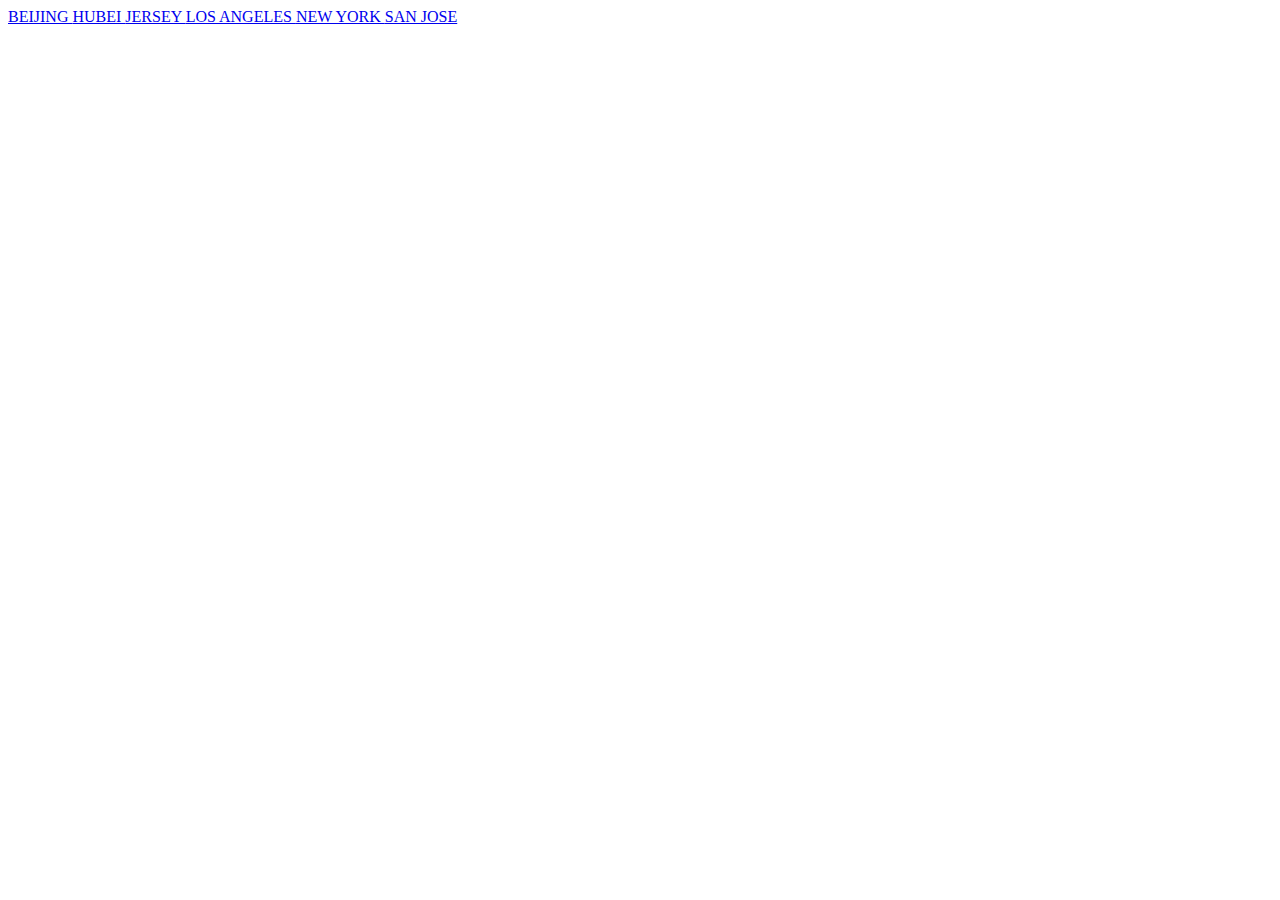
<file: index.html>
<!DOCTYPE html>
<html>

<head>
    <meta charset="utf-8">
    <meta name="viewport" content="width=device-width, initial-scale=1">

    <link rel="preconnect" href="https://fonts.gstatic.com">
    <link href="https://fonts.googleapis.com/css2?family=Bangers&family=Open+Sans:wght@300;400;600&display=swap" rel="stylesheet">

    <title> IS YOUR SKY BLUE? </title>
</head>

<body>

    <a href='beijing.html'> BEIJING </a>
    <a href='hubei.html'> HUBEI </a>
    <a href='jersey.html'> JERSEY </a>
    <a href='los_angeles.html'> LOS ANGELES </a>
    <a href='new_york.html'> NEW YORK </a>
    <a href='san_jose.html'> SAN JOSE </a>

</body>

</html>
</file>
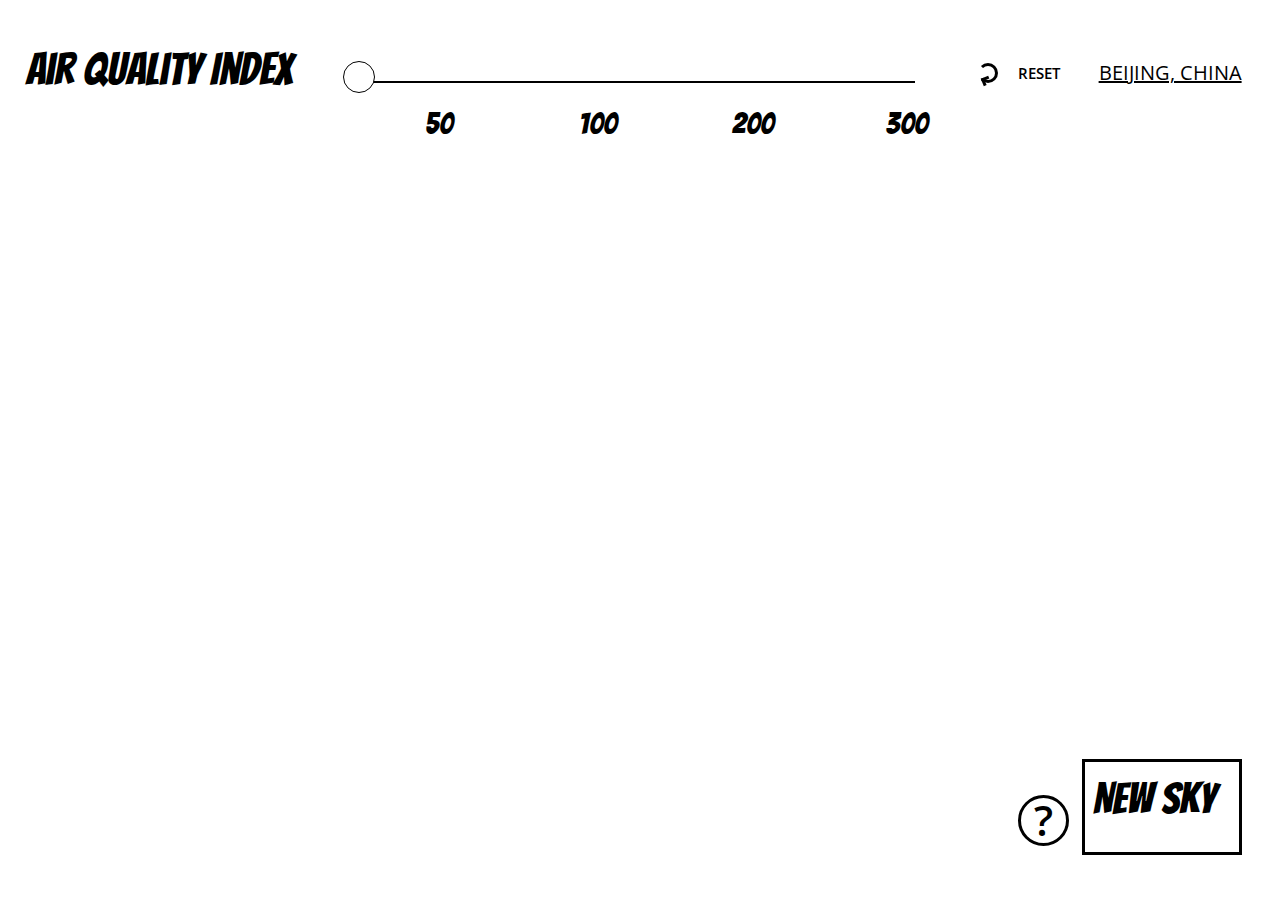
<file: beijing.html>
<!DOCTYPE html>
<html>

<head>
    <meta charset="utf-8">
    <meta name="viewport" content="width=device-width, initial-scale=1">

    <link rel="stylesheet" type="text/css" href="style.css">

    <script type="text/javascript" src="airtable.browser.js" defer></script>
    <script type="text/javascript" src="beijing.js" defer></script>

    <link rel="preconnect" href="https://fonts.gstatic.com">
    <link href="https://fonts.googleapis.com/css2?family=Bangers&family=Open+Sans:wght@300;400;600&display=swap" rel="stylesheet">

    <title> IS YOUR SKY BLUE? </title>
</head>

<body onload="setNewSky()">

  <div class="container">
    </div>

  <div class="container2">
      </div>

  <div class="aqi_container">
    <div class="aqi"> Air Quality Index </div>
    <div class="aqi2"> AQI </div>
    <a class="world" href='world.html'> World </a>
    <div class="hl"> </div>
    <div class="circle"> </div>
    <div class="aqi_50"> 50 </div>
    <div class="aqi_100"> 100 </div>
    <div class="aqi_200"> 200 </div>
    <div class="aqi_300"> 300 </div>
    <div class="reset"></div>
    <div class="reset_text"> RESET </div>
  </div>

  <div class="newsky_container">
    <p><a id="randLink" href="https://selinalz.github.io/project3/hubei.html" class="newsky"> New Sky </a></p>
  </div>

  <div class="question_container">
    <a class="question" href='question.html'> ? </a>
  </div>

  <div class="location"> BEIJING, CHINA </div>

</body>

</html>
</file>
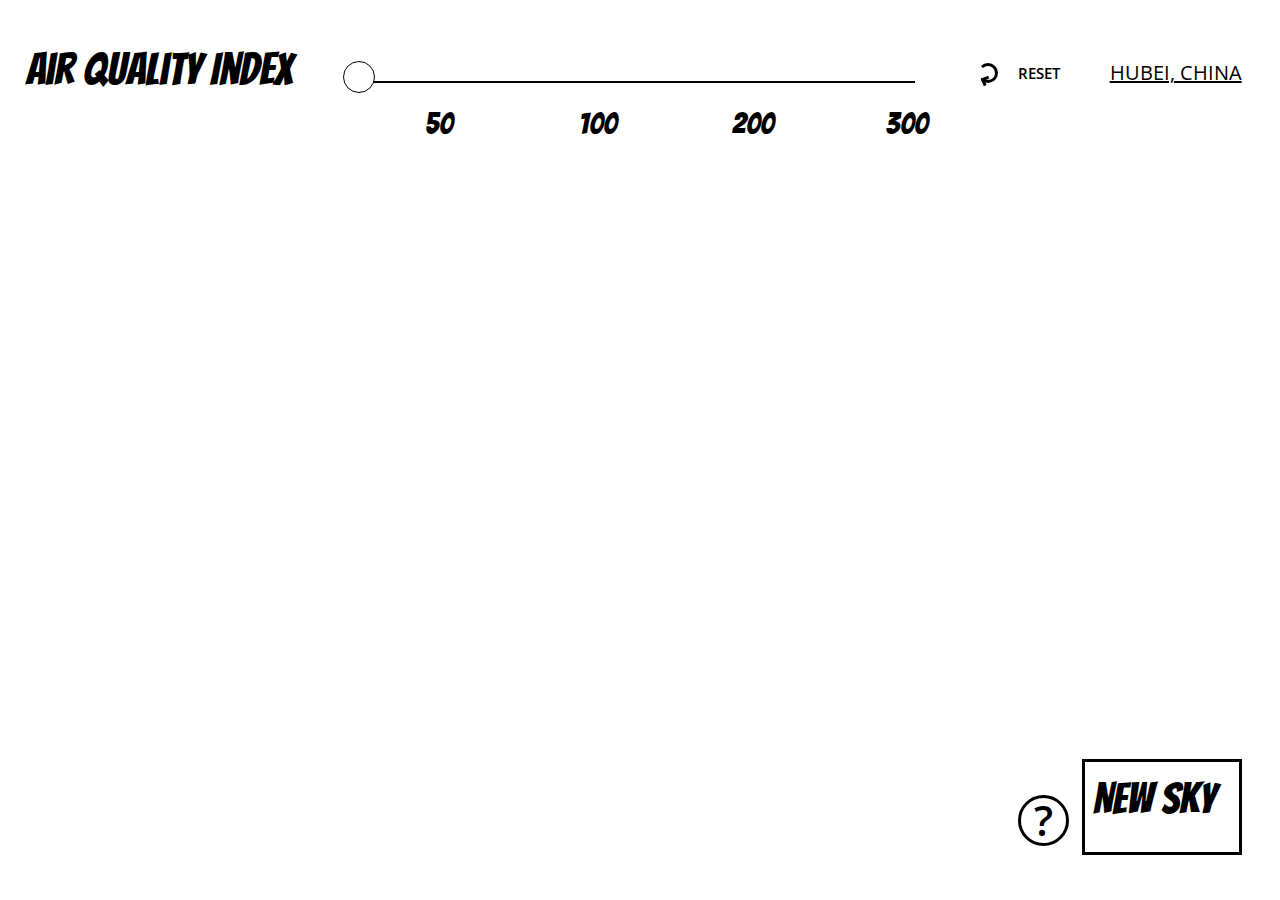
<file: hubei.html>
<!DOCTYPE html>
<html>

<head>
    <meta charset="utf-8">
    <meta name="viewport" content="width=device-width, initial-scale=1">

    <link rel="stylesheet" type="text/css" href="style.css">

    <script type="text/javascript" src="airtable.browser.js" defer></script>
    <script type="text/javascript" src="hubei.js" defer></script>

    <link rel="preconnect" href="https://fonts.gstatic.com">
    <link href="https://fonts.googleapis.com/css2?family=Bangers&family=Open+Sans:wght@300;400;600&display=swap" rel="stylesheet">

    <title> IS YOUR SKY BLUE? </title>
</head>

<body onload="setNewSky()">

  <div class="container">
    </div>

  <div class="container2">
      </div>

  <div class="aqi_container">
    <div class="aqi"> Air Quality Index </div>
    <div class="aqi2"> AQI </div>
    <a class="world" href='world.html'> World </a>
    <div class="hl"> </div>
    <div class="circle"> </div>
    <div class="aqi_50"> 50 </div>
    <div class="aqi_100"> 100 </div>
    <div class="aqi_200"> 200 </div>
    <div class="aqi_300"> 300 </div>
    <div class="reset"></div>
    <div class="reset_text"> RESET </div>
  </div>

  <div class="newsky_container">
    <p><a id="randLink" href="https://selinalz.github.io/project3/jersey.html" class="newsky"> New Sky </a></p>
  </div>

  <div class="question_container">
    <a class="question" href='question.html'> ? </a>
  </div>

  <div class="location"> HUBEI, CHINA </div>

</body>

</html>
</file>
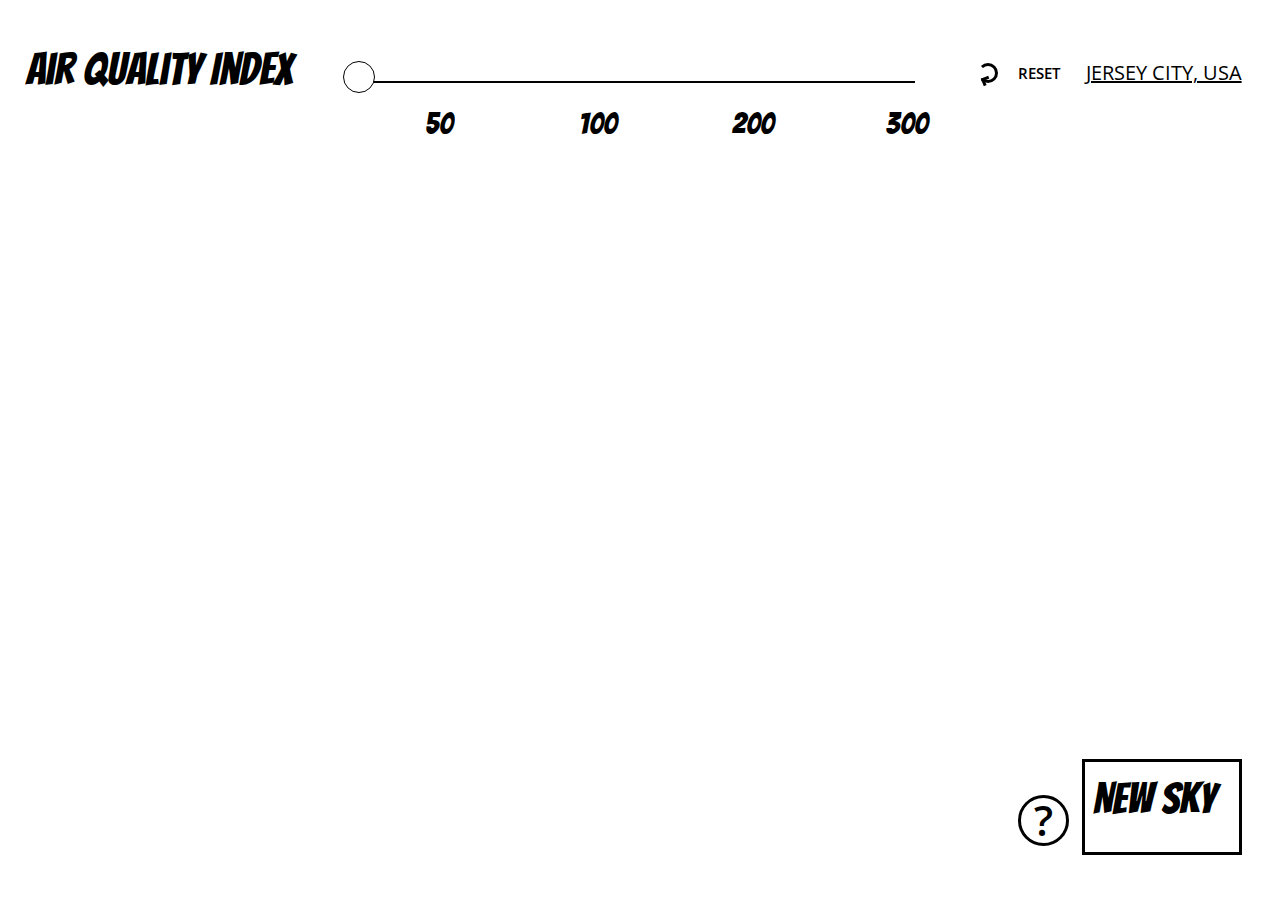
<file: jersey.html>
<!DOCTYPE html>
<html>

<head>
    <meta charset="utf-8">
    <meta name="viewport" content="width=device-width, initial-scale=1">

    <link rel="stylesheet" type="text/css" href="style.css">

    <script type="text/javascript" src="airtable.browser.js" defer></script>
    <script type="text/javascript" src="jersey.js" defer></script>

    <link rel="preconnect" href="https://fonts.gstatic.com">
    <link href="https://fonts.googleapis.com/css2?family=Bangers&family=Open+Sans:wght@300;400;600&display=swap" rel="stylesheet">

    <title> IS YOUR SKY BLUE? </title>
</head>

<body onload="setNewSky()">

  <div class="container">
    </div>

  <div class="container2">
      </div>

  <div class="aqi_container">
    <div class="aqi"> Air Quality Index </div>
    <div class="aqi2"> AQI </div>
    <a class="world" href='world.html'> World </a>
    <div class="hl"> </div>
    <div class="circle"> </div>
    <div class="aqi_50"> 50 </div>
    <div class="aqi_100"> 100 </div>
    <div class="aqi_200"> 200 </div>
    <div class="aqi_300"> 300 </div>
    <div class="reset"></div>
    <div class="reset_text"> RESET </div>
  </div>

  <div class="newsky_container">
    <p><a id="randLink" href="https://selinalz.github.io/project3/los_angeles.html" class="newsky"> New Sky </a></p>
  </div>

  <div class="question_container">
    <a class="question" href='question.html'> ? </a>
  </div>

  <div class="location"> JERSEY CITY, USA </div>

</body>

</html>
</file>
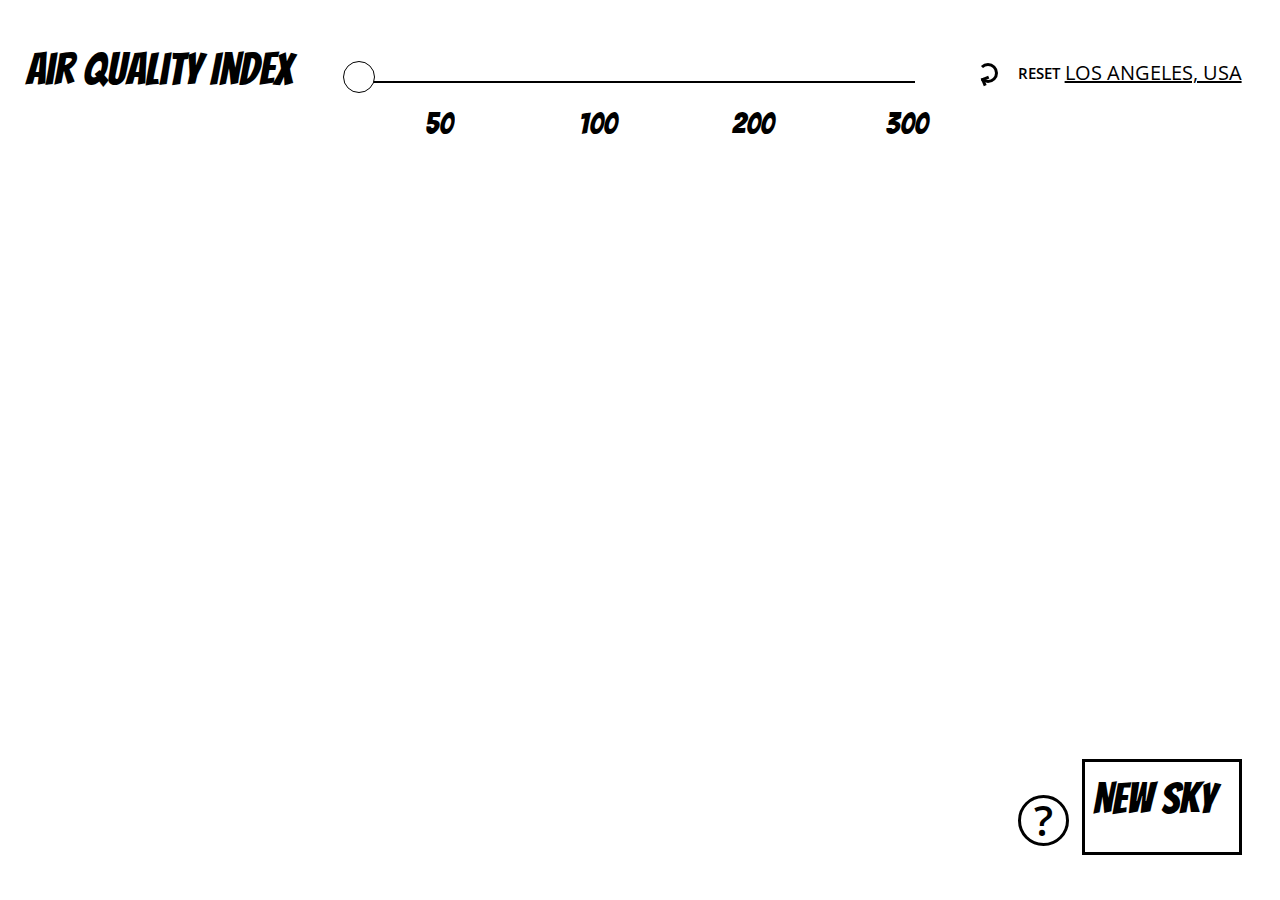
<file: los_angeles.html>
<!DOCTYPE html>
<html>

<head>
    <meta charset="utf-8">
    <meta name="viewport" content="width=device-width, initial-scale=1">

    <link rel="stylesheet" type="text/css" href="style.css">

    <script type="text/javascript" src="airtable.browser.js" defer></script>
    <script type="text/javascript" src="los_angeles.js" defer></script>

    <link rel="preconnect" href="https://fonts.gstatic.com">
    <link href="https://fonts.googleapis.com/css2?family=Bangers&family=Open+Sans:wght@300;400;600&display=swap" rel="stylesheet">

    <title> IS YOUR SKY BLUE? </title>
</head>

<body onload="setNewSky()">

  <div class="container">
    </div>

  <div class="container2">
      </div>

  <div class="aqi_container">
    <div class="aqi"> Air Quality Index </div>
    <div class="aqi2"> AQI </div>
    <a class="world" href='world.html'> World </a>
    <div class="hl"> </div>
    <div class="circle"> </div>
    <div class="aqi_50"> 50 </div>
    <div class="aqi_100"> 100 </div>
    <div class="aqi_200"> 200 </div>
    <div class="aqi_300"> 300 </div>
    <div class="reset"></div>
    <div class="reset_text"> RESET </div>
  </div>

  <div class="newsky_container">
    <p><a id="randLink" href="https://selinalz.github.io/project3/hubei.html" class="newsky"> New Sky </a></p>
  </div>

  <div class="question_container">
    <a class="question" href='question.html'> ? </a>
  </div>

  <div class="location"> LOS ANGELES, USA </div>

</body>

</html>
</file>
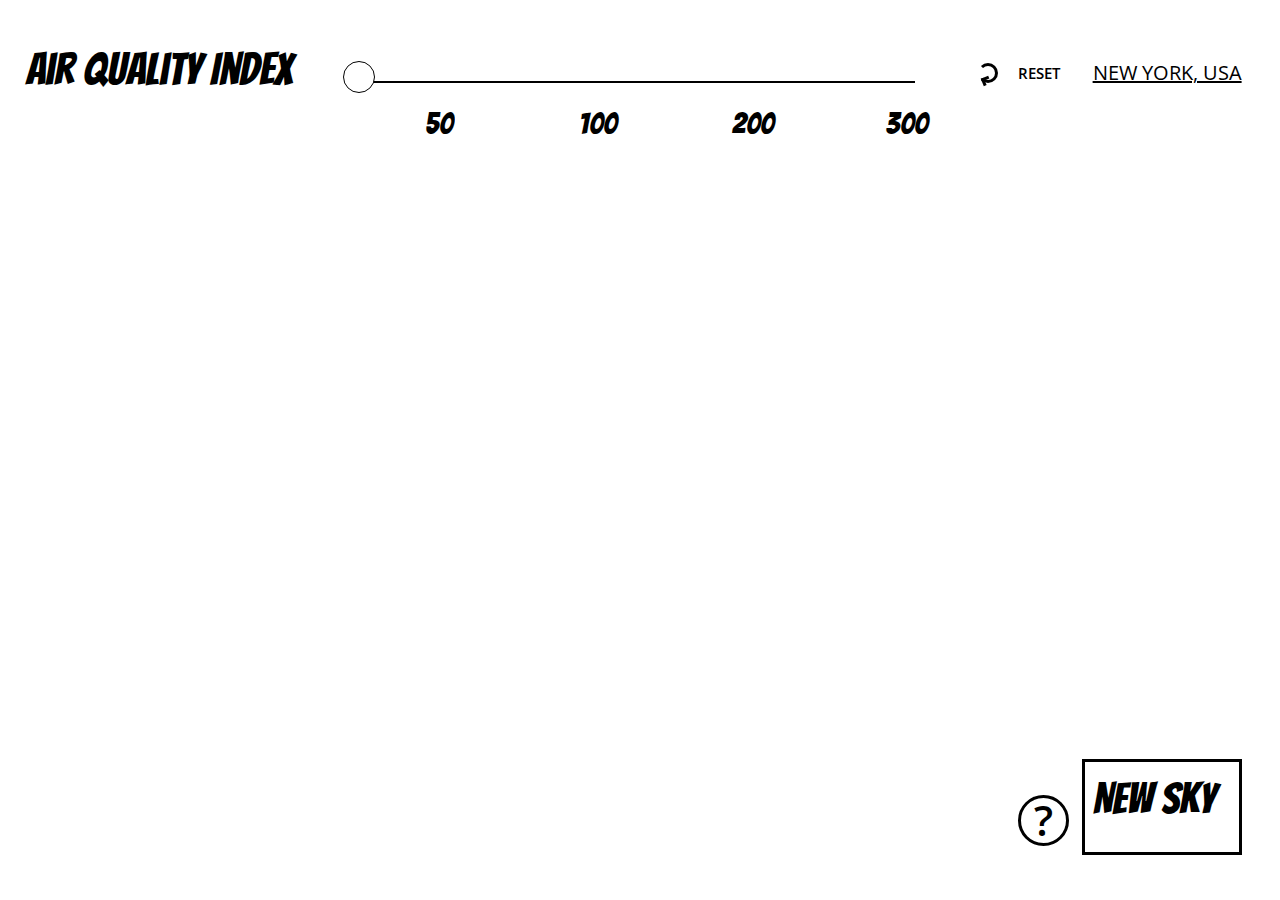
<file: new_york.html>
<!DOCTYPE html>
<html>

<head>
    <meta charset="utf-8">
    <meta name="viewport" content="width=device-width, initial-scale=1">

    <link rel="stylesheet" type="text/css" href="style.css">

    <script type="text/javascript" src="airtable.browser.js" defer></script>
    <script type="text/javascript" src="new_york.js" defer></script>

    <link rel="preconnect" href="https://fonts.gstatic.com">
    <link href="https://fonts.googleapis.com/css2?family=Bangers&family=Open+Sans:wght@300;400;600&display=swap" rel="stylesheet">

    <title> IS YOUR SKY BLUE? </title>
</head>

<body onload="setNewSky()">

  <div class="container">
    </div>

  <div class="container2">
      </div>

  <div class="aqi_container">
    <div class="aqi"> Air Quality Index </div>
    <div class="aqi2"> AQI </div>
    <a class="world" href='world.html'> World </a>
    <div class="hl"> </div>
    <div class="circle"> </div>
    <div class="aqi_50"> 50 </div>
    <div class="aqi_100"> 100 </div>
    <div class="aqi_200"> 200 </div>
    <div class="aqi_300"> 300 </div>
    <div class="reset"></div>
    <div class="reset_text"> RESET </div>
  </div>

  <div class="newsky_container">
    <p><a id="randLink" href="https://selinalz.github.io/project3/hubei.html" class="newsky"> New Sky </a></p>
  </div>

  <div class="question_container">
    <a class="question" href='question.html'> ? </a>
  </div>

  <div class="location"> NEW YORK, USA </div>

</body>

</html>
</file>
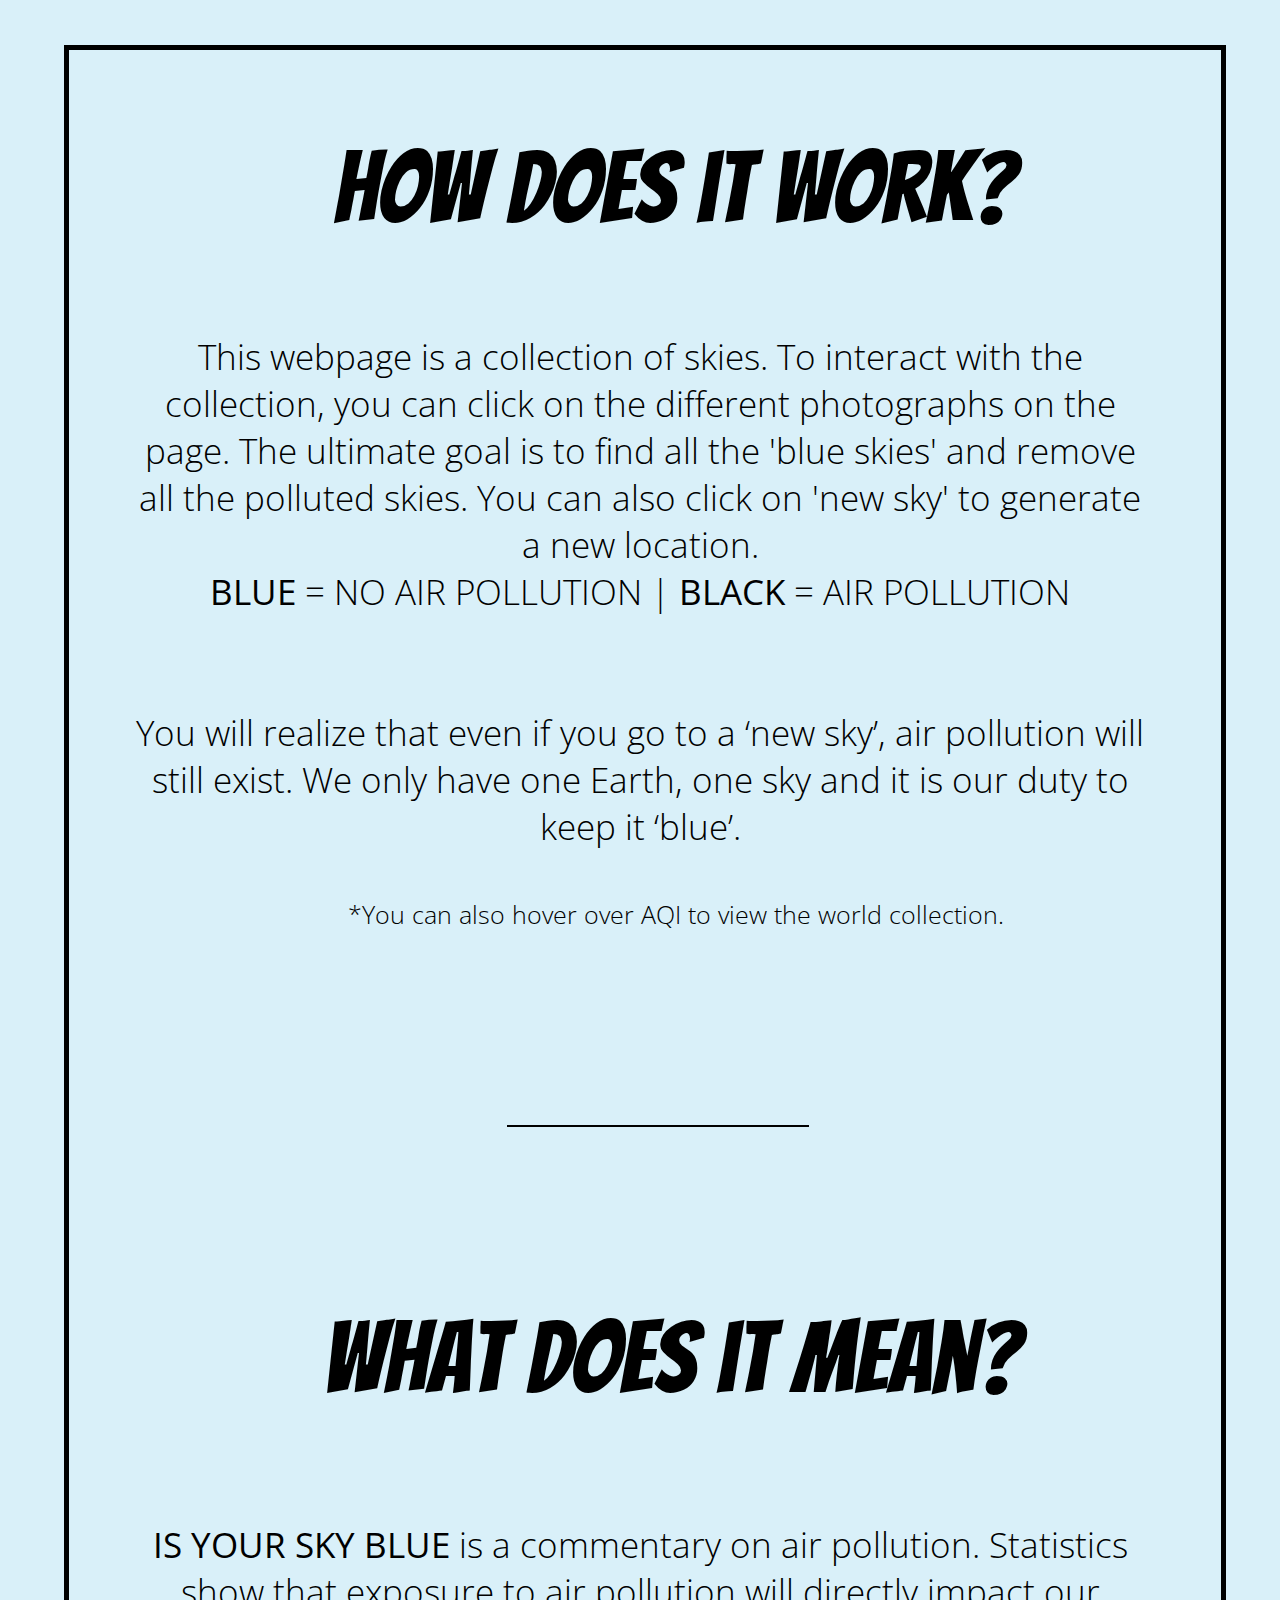
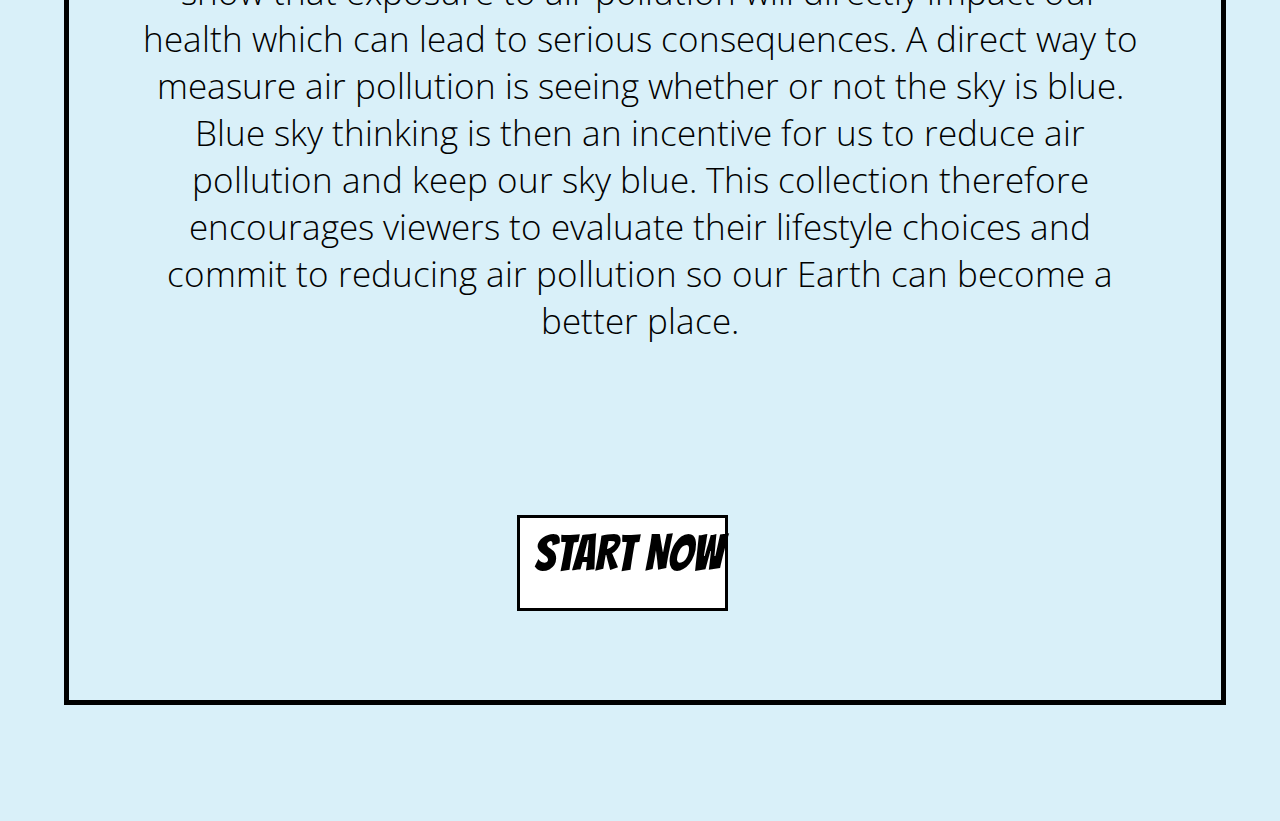
<file: question.html>
<!DOCTYPE html>
<html>

<head>
    <meta charset="utf-8">
    <meta name="viewport" content="width=device-width, initial-scale=1">

    <link rel="stylesheet" type="text/css" href="question.css">

    <link rel="preconnect" href="https://fonts.gstatic.com">
    <link href="https://fonts.googleapis.com/css2?family=Bangers&family=Open+Sans:wght@300;600&display=swap" rel="stylesheet">

    <title> IS YOUR SKY BLUE? </title>
</head>

<body>

  <div class="border"> </div>

  <div class="container">

    <div class="title"> How does it work? </div>
    <div class="text">
      This webpage is a collection of skies. To interact with the collection, you can click on the different photographs on the page. The ultimate goal is to find all the 'blue skies' and remove all the polluted skies. You can also click on 'new sky' to generate a new location. <br> <span class="sub"> <strong> BLUE </strong> = NO AIR POLLUTION | <strong> BLACK </strong> = AIR POLLUTION </span>
      <br> <br> <br> <span class="sub2"> You will realize that even if you go to a ‘new sky’, air pollution will still exist. We only have one Earth, one sky and it is our duty to keep it ‘blue’. </span>
    <br> <br> <span class="text-sub"> *You can also hover over AQI to view the world collection. </span>
    </div>

    <div class="hl"> </div>

    <div class="title2"> What does it mean? </div>
    <div class="text2"> <strong> IS YOUR SKY BLUE </strong> is a commentary on air pollution. Statistics show that exposure to air pollution will directly impact our health which can lead to serious consequences. A direct way to measure air pollution is seeing whether or not the sky is blue. Blue sky thinking is then an incentive for us to reduce air pollution and keep our sky blue. This collection therefore encourages viewers to evaluate their lifestyle choices and commit to reducing air pollution so our Earth can become a better place.
    </div>

    <div class="start">
      <a class="start_text" href='beijing.html'> START NOW </a>
    </div>

    <div class="blue"> </div>

</div>

</body>

</html>
</file>
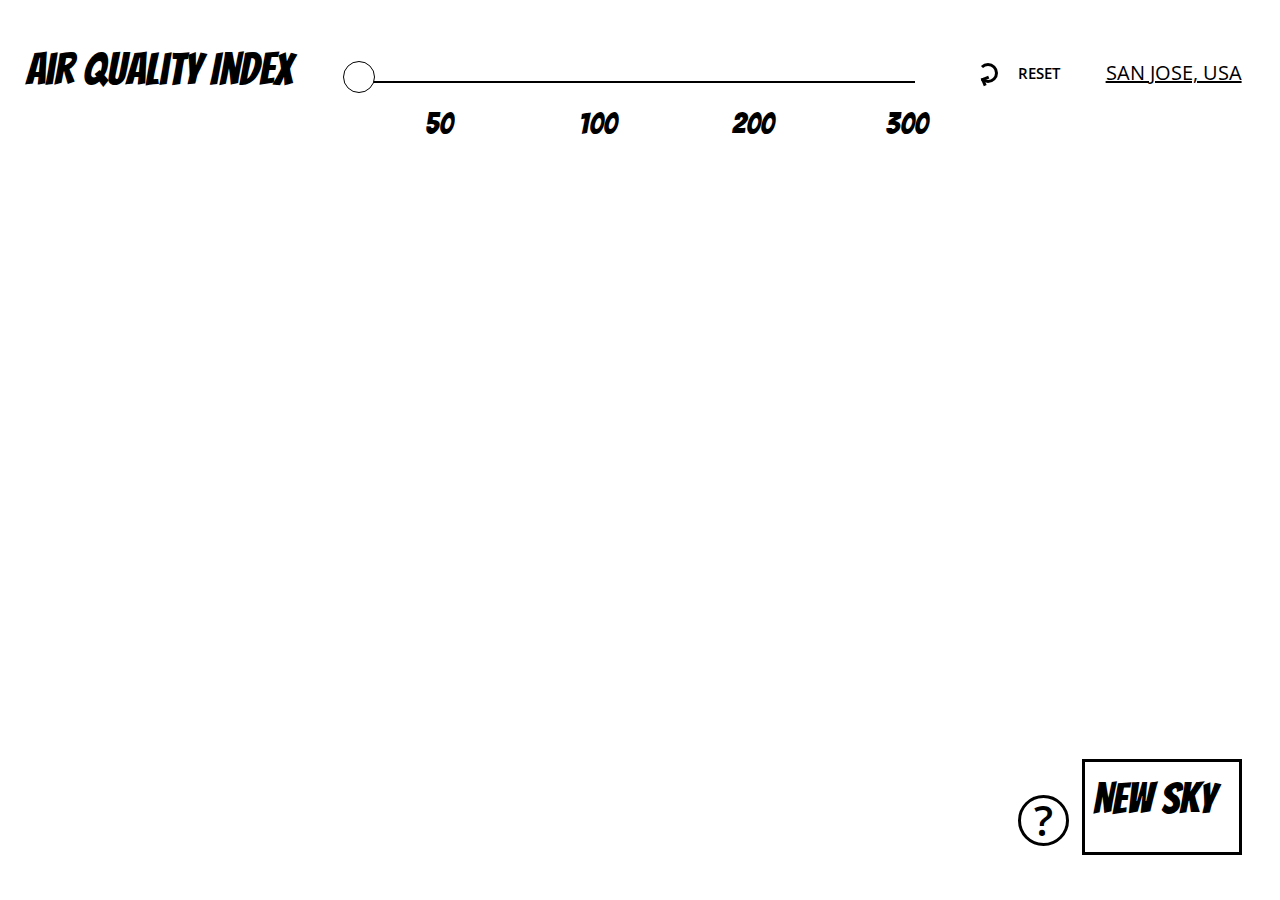
<file: san_jose.html>
<!DOCTYPE html>
<html>

<head>
    <meta charset="utf-8">
    <meta name="viewport" content="width=device-width, initial-scale=1">

    <link rel="stylesheet" type="text/css" href="style.css">

    <script type="text/javascript" src="airtable.browser.js" defer></script>
    <script type="text/javascript" src="san_jose.js" defer></script>

    <link rel="preconnect" href="https://fonts.gstatic.com">
    <link href="https://fonts.googleapis.com/css2?family=Bangers&family=Open+Sans:wght@300;400;600&display=swap" rel="stylesheet">

    <title> IS YOUR SKY BLUE? </title>
</head>

<body onload="setNewSky()">

  <div class="container">
    </div>

  <div class="container2">
      </div>

  <div class="aqi_container">
    <div class="aqi"> Air Quality Index </div>
    <div class="aqi2"> AQI </div>
    <a class="world" href='world.html'> World </a>
    <div class="hl"> </div>
    <div class="circle"> </div>
    <div class="aqi_50"> 50 </div>
    <div class="aqi_100"> 100 </div>
    <div class="aqi_200"> 200 </div>
    <div class="aqi_300"> 300 </div>
    <div class="reset"></div>
    <div class="reset_text"> RESET </div>
  </div>

  <div class="newsky_container">
    <p><a id="randLink" href="https://selinalz.github.io/project3/hubei.html" class="newsky"> New Sky </a></p>
  </div>

  <div class="question_container">
    <a class="question" href='question.html'> ? </a>
  </div>

  <div class="location"> SAN JOSE, USA </div>

</body>

</html>
</file>
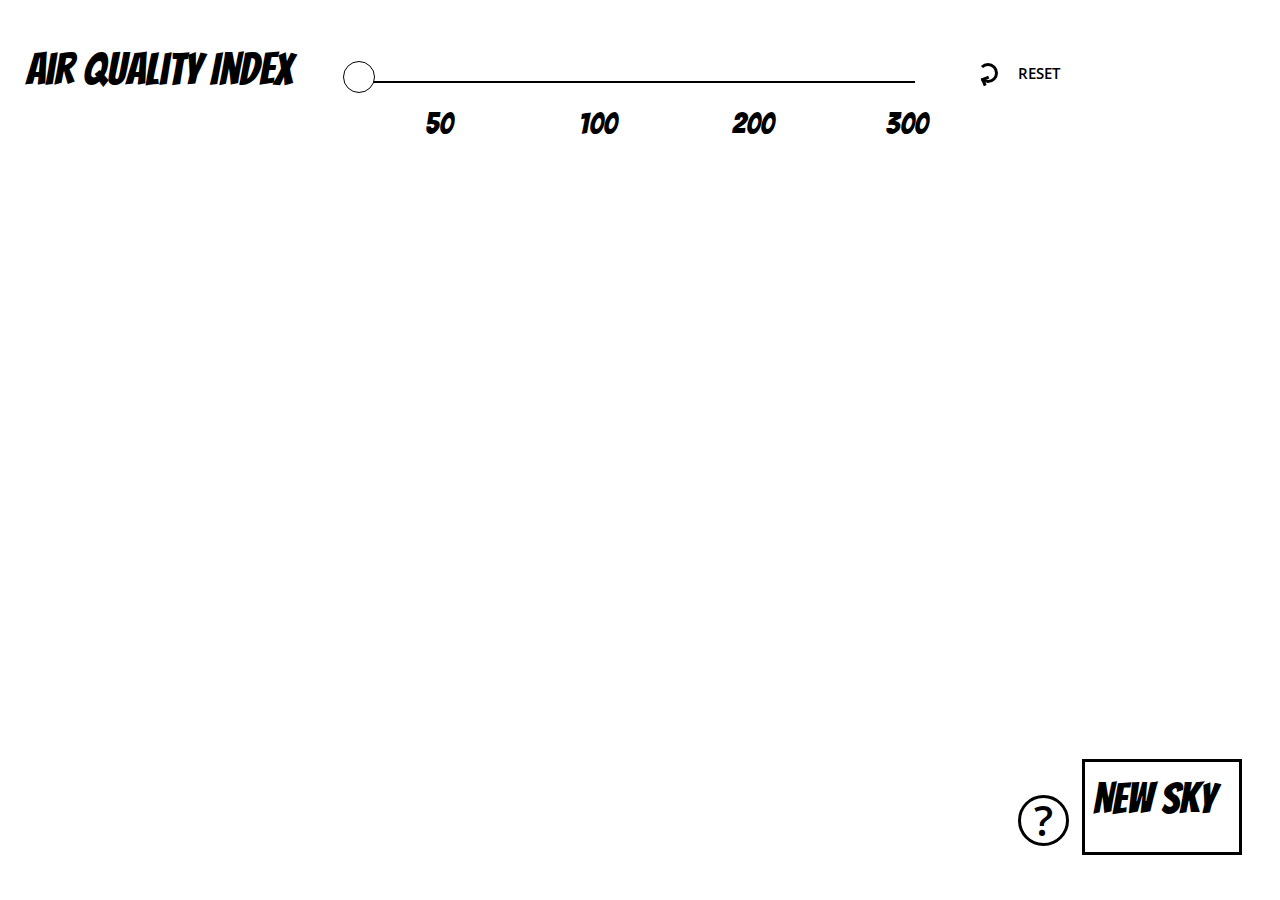
<file: world.html>
<!DOCTYPE html>
<html>

<head>
    <meta charset="utf-8">
    <meta name="viewport" content="width=device-width, initial-scale=1">

    <link rel="stylesheet" type="text/css" href="world.css">

    <script type="text/javascript" src="airtable.browser.js" defer></script>
    <script type="text/javascript" src="world.js" defer></script>

    <link rel="preconnect" href="https://fonts.gstatic.com">
    <link href="https://fonts.googleapis.com/css2?family=Bangers&family=Open+Sans:wght@300;400;600&display=swap" rel="stylesheet">

    <title> IS YOUR SKY BLUE? </title>
</head>

<body onload="setNewSky()">

  <div class="container">
    </div>

  <div class="container2">
      </div>

  <div class="aqi_container">
    <div class="aqi"> Air Quality Index </div>
    <div class="aqi2"> AQI </div>
    <a class="world" href='world.html'> World </a>
    <div class="hl"> </div>
    <div class="circle"> </div>
    <div class="aqi_50"> 50 </div>
    <div class="aqi_100"> 100 </div>
    <div class="aqi_200"> 200 </div>
    <div class="aqi_300"> 300 </div>
    <div class="reset"></div>
    <div class="reset_text"> RESET </div>
  </div>

  <div class="newsky_container">
    <p><a id="randLink" href="https://selinalz.github.io/project3/hubei.html" class="newsky"> New Sky </a></p>
  </div>

  <div class="question_container">
    <a class="question" href='question.html'> ? </a>
  </div>

  <div class="location"> </div>

</body>

</html>
</file>
<file: style.css>
.container{
  position: absolute;
  top: 20%;
  left: 0;
  width: 100%;
  height: 80%;
  overflow: hidden;
}

.container2{
  position: absolute;
  top: 0;
  left: 0;
  width: 100%;
  height: 100%;
  overflow: hidden;
  z-index: -2;
}

.sky-image{
  width: 350px;
  height: auto;
  filter: grayscale(100%) blur(5px);
  background-position: center center;
  background-repeat: no-repeat;
  overflow: hidden;
  display: block;
}

.sky-image:hover{
  filter: grayscale(100%) blur(0px);
}

.sky-container {
    position: absolute;
    width: 250px;
    height: 250px;
    overflow: hidden;
    border-radius: 50%;
}

.aqi_container{
  position: absolute;
  top: 5%;
  left: 2%;
  width: 80%;
  height:10%;
}

.aqi{
  position: absolute;
  left: 0;
  font-family: 'Bangers', cursive;
  font-size: 50px;
  display: block;
}

.aqi2{
  position: absolute;
  left: 0;
  font-family: 'Bangers', cursive;
  font-size: 50px;
  display: none;
}

.aqi:hover{
  transform: scale(1.05);
}

.world{
  position: absolute;
  top: 55%;
  left: 19%;
  font-family: 'Open Sans', cursive;
  font-weight: 300;
  font-size: 30px;
  display: none;
  text-decoration: none;
  color: black;
}

.hl{
  position: absolute;
  top: 40%;
  left: 30%;
  border: 1px solid black;
  width: 610px;
}

.circle{
  position: absolute;
  top: 18%;
  left: 28%;
  width: 30px;
  height: 30px;
  border-radius: 50%;
  background-color: white;
  border: 1px solid black;
}

.aqi_50{
  position: absolute;
  top: 70%;
  left: 32%;
  font-family: 'Bangers', cursive;
  font-size: 30px;
}

.aqi_50:hover{
  transform: scale(1.2);
}

.aqi_100{
  position: absolute;
  top: 70%;
  left: 47%;
  font-family: 'Bangers', cursive;
  font-size: 30px;
}

.aqi_100:hover{
  transform: scale(1.2);
}

.aqi_200{
  position: absolute;
  top: 70%;
  left: 62%;
  font-family: 'Bangers', cursive;
  font-size: 30px;
}

.aqi_200:hover{
  transform: scale(1.2);
}

.aqi_300{
  position: absolute;
  top: 70%;
  left: 77%;
  font-family: 'Bangers', cursive;
  font-size: 30px;
}

.aqi_300:hover{
  transform: scale(1.2);
}

.reset{
  color: black;
  position: absolute;
  top: 20%;
  right: 12%;
  width: 14px;
  height: 14px;
  border-radius: 50%;
  border-top: solid 3px currentColor;
  border-bottom: solid 3px currentColor;
  border-left: solid 3px transparent;
  border-right: solid 3px currentColor;
}

.reset:before{
  content: '';
  position: absolute;
  left: 1px;
  top: 11px;
  width: 5px;
  height: 5px;
  border-top: solid 3px currentColor;
  border-left: solid 3px currentColor;
  -webkit-transform: rotate(-22.5deg);
          transform: rotate(-22.5deg);
}

.reset_text{
  position: absolute;
  top: 20%;
  right: 7.5%;
  font-family: 'Open Sans', sans-serif;
  font-weight: 600;
  font-size: 15px;
  text-decoration: none;
  color: black;
}

.reset_text:hover{
  transform: scale(1.2);
}

.newsky_container{
  position: absolute;
  bottom: 5%;
  right: 3%;
  width: 12%;
  height: 10%;
  background-color: white;
  border: 3px solid black;
}

.newsky_container:hover{
  background-color: #D9F0F9;
}

.newsky{
  position: absolute;
  top: 12%;
  left: 7%;
  font-family: 'Bangers', cursive;
  font-size: 50px;
  text-decoration: none;
  color: black;
}

.sky-description{
  position: absolute;
  top: -8%;
  left: 0%;
  font-family: 'Bangers', cursive;
  font-size: 200px;
  line-height: 190px;
  text-align: center;
  display: none;
  z-index: -2;
}

.sky-date{
  position: absolute;
  top: 6.5%;
  right: 3%;
  font-family: 'Open Sans', sans-serif;
  font-weight: 300;
  font-size: 20px;
  display: none;
}

.question_container{
  position: absolute;
  bottom: 6%;
  right: 16.5%;
  width: 45px;
  height: 45px;
  background-color: white;
  border: 3px solid black;
  border-radius: 50%;
}

.question{
  position: absolute;
  top: -15%;
  left: 30%;
  font-family: 'Open Sans', sans-serif;
  font-weight: 600;
  font-size: 42px;
  text-decoration: none;
  color: black;
}

.question_container:hover{
  background-color: #D9F0F9;
  transform: scale(1.1);
}

.location{
  position: absolute;
  top: 6.5%;
  right: 11%;
  font-family: 'Open Sans', sans-serif;
  font-weight: 400;
  font-size: 20px;
  text-decoration: underline;
}

@media screen and (max-width: 1400px) {

  .aqi{
    left: 0;
    font-size: 50px;
  }

  .world{
    top: 55%;
    left: 19%;
    font-size: 30px;
  }

  .hl{
    top: 40%;
    left: 32%;
    width: 610px;
  }

  .circle{
    top: 18%;
    left: 30%;
    width: 30px;
    height: 30px;
  }

  .aqi_50{
    top: 70%;
    left: 37%;
    font-size: 30px;
  }

  .aqi_100{
    top: 70%;
    left: 52%;
    font-size: 30px;
  }

  .aqi_200{
    top: 70%;
    left: 67%;
    font-size: 30px;
}

  .aqi_300{
    top: 70%;
    left: 82%;
    font-size: 30px;
  }

  .reset{
    top: 20%;
    right: 5%;
  }

  .reset_text{
    top: 20%;
    right: 0%;
    font-size: 15px;
  }

  .sky-description{
    top: -8%;
    left: -3%;
    font-size: 200px;
    line-height: 190px;
  }

  .sky-date{
    top: 10%;
    right: 3%;
    font-size: 20px;
  }

  .newsky{
    top: 15%;
    left: 5%;
    font-size: 48px;
  }

  .question{
    top: -15%;
    left: 30%;
    font-size: 42px;
  }

  .location{
    top: 6.5%;
    right: 3%;
    font-size: 20px;
  }

}

@media screen and (max-width: 1300px) {

  .aqi{
    left: 0;
    font-size: 45px;
  }

  .world{
    top: 55%;
    left: 22%;
    font-size: 25px;
  }

  .hl{
    top: 40%;
    left: 32%;
    width: 560px;
  }

  .circle{
    top: 18%;
    left: 31%;
    width: 30px;
    height: 30px;
  }

  .aqi_50{
    top: 70%;
    left: 39%;
    font-size: 30px;
  }

  .aqi_100{
    top: 70%;
    left: 54%;
    font-size: 30px;
  }

  .aqi_200{
    top: 70%;
    left: 69%;
    font-size: 30px;
}

  .aqi_300{
    top: 70%;
    left: 84%;
    font-size: 30px;
  }

  .reset{
    top: 20%;
    right: 5%;
  }

  .reset_text{
    top: 20%;
    right: -1%;
    font-size: 15px;
  }

  .sky-description{
    top: -8%;
    left: -1%;
    font-size: 180px;
    line-height: 170px;
  }

  .sky-date{
    top: 10%;
    right: 3%;
    font-size: 20px;
  }

  .newsky{
    top: 16%;
    left: 5%;
    font-size: 43px;
  }

  .question{
    top: -15%;
    left: 30%;
    font-size: 42px;
  }

  .location{
    top: 6.5%;
    right: 3%;
    font-size: 20px;
  }

}

@media screen and (max-width: 1200px) {

  .aqi{
    left: 0;
    font-size: 45px;
  }

  .world{
    top: 55%;
    left: 24%;
    font-size: 25px;
  }

  .hl{
    top: 40%;
    left: 33%;
    width: 470px;
  }

  .circle{
    top: 18%;
    left: 33%;
    width: 30px;
    height: 30px;
  }

  .aqi_50{
    top: 70%;
    left: 40%;
    font-size: 25px;
  }

  .aqi_100{
    top: 70%;
    left: 52%;
    font-size: 25px;
  }

  .aqi_200{
    top: 70%;
    left: 66%;
    font-size: 25px;
}

  .aqi_300{
    top: 70%;
    left: 80%;
    font-size: 25px;
  }

  .reset{
    top: 20%;
    right: 8%;
  }

  .reset_text{
    top: 20%;
    right: 2%;
    font-size: 15px;
  }

  .sky-description{
    top: -8%;
    left: -1%;
    font-size: 170px;
    line-height: 170px;
  }

  .sky-date{
    top: 10%;
    right: 3%;
    font-size: 20px;
  }

  .newsky_container{
    bottom: 5%;
    right: 3%;
    width: 12%;
    height: 8%;
    border: 3px solid black;
  }

  .newsky{
    top: 15%;
    left: 4%;
    font-size: 40px;
  }

  .question_container{
    bottom: 5.6%;
    right: 16.5%;
    width: 45px;
    height: 45px;
    border: 3px solid black;
  }

  .question{
    top: -15%;
    left: 30%;
    font-size: 42px;
  }

  .location{
    top: 6.5%;
    right: 3%;
    font-size: 20px;
  }

}

@media screen and (max-width: 1100px) {

  .aqi{
    left: 0;
    font-size: 40px;
  }

  .world{
    top: 55%;
    left: 22%;
    font-size: 25px;
  }

  .hl{
    top: 37%;
    left: 33%;
    width: 400px;
  }

  .circle{
    top: 18%;
    left: 33%;
    width: 25px;
    height: 25px;
  }

  .aqi_50{
    top: 70%;
    left: 38%;
    font-size: 25px;
  }

  .aqi_100{
    top: 70%;
    left: 50%;
    font-size: 25px;
  }

  .aqi_200{
    top: 70%;
    left: 64%;
    font-size: 25px;
}

  .aqi_300{
    top: 70%;
    left: 78%;
    font-size: 25px;
  }

  .reset{
    top: 20%;
    right: 9%;
  }

  .reset_text{
    top: 20%;
    right: 3%;
    font-size: 15px;
  }

  .sky-description{
    top: -8%;
    left: -1%;
    font-size: 170px;
    line-height: 170px;
  }

  .sky-date{
    top: 10%;
    right: 4%;
    font-size: 18px;
  }

  .newsky_container{
    bottom: 5%;
    right: 3%;
    width: 12%;
    height: 7%;
    border: 3px solid black;
  }

  .newsky{
    top: 14%;
    left: 4%;
    font-size: 36px;
  }

  .question_container{
    bottom: 5.6%;
    right: 16.5%;
    width: 38px;
    height: 38px;
    border: 3px solid black;
  }

  .question{
    top: -12%;
    left: 30%;
    font-size: 35px;
  }

  .location{
    top: 6.5%;
    right: 4%;
    font-size: 18px;
  }

}

@media screen and (max-width: 1200px) {

  .aqi{
    left: 0;
    font-size: 45px;
  }

  .world{
    top: 55%;
    left: 24%;
    font-size: 25px;
  }

  .hl{
    top: 40%;
    left: 33%;
    width: 470px;
  }

  .circle{
    top: 18%;
    left: 33%;
    width: 30px;
    height: 30px;
  }

  .aqi_50{
    top: 70%;
    left: 40%;
    font-size: 25px;
  }

  .aqi_100{
    top: 70%;
    left: 52%;
    font-size: 25px;
  }

  .aqi_200{
    top: 70%;
    left: 66%;
    font-size: 25px;
}

  .aqi_300{
    top: 70%;
    left: 80%;
    font-size: 25px;
  }

  .reset{
    top: 20%;
    right: 8%;
  }

  .reset_text{
    top: 20%;
    right: 2%;
    font-size: 15px;
  }

  .sky-description{
    top: -8%;
    left: -1%;
    font-size: 170px;
    line-height: 170px;
  }

  .sky-date{
    top: 10%;
    right: 3%;
    font-size: 20px;
  }

  .newsky_container{
    bottom: 5%;
    right: 3%;
    width: 12%;
    height: 8%;
    border: 3px solid black;
  }

  .newsky{
    top: 15%;
    left: 4%;
    font-size: 40px;
  }

  .question_container{
    bottom: 5.6%;
    right: 16.5%;
    width: 45px;
    height: 45px;
    border: 3px solid black;
  }

  .question{
    top: -15%;
    left: 30%;
    font-size: 42px;
  }

  .location{
    top: 6.5%;
    right: 3%;
    font-size: 20px;
  }

}

@media screen and (max-width: 1100px) {

  .aqi{
    left: 0;
    font-size: 40px;
  }

  .world{
    top: 55%;
    left: 22%;
    font-size: 25px;
  }

  .hl{
    top: 37%;
    left: 35%;
    width: 400px;
  }

  .circle{
    top: 18%;
    left: 33%;
    width: 25px;
    height: 25px;
  }

  .aqi_50{
    top: 70%;
    left: 38%;
    font-size: 25px;
  }

  .aqi_100{
    top: 70%;
    left: 50%;
    font-size: 25px;
  }

  .aqi_200{
    top: 70%;
    left: 64%;
    font-size: 25px;
}

  .aqi_300{
    top: 70%;
    left: 78%;
    font-size: 25px;
  }

  .reset{
    top: 20%;
    right: 9%;
  }

  .reset_text{
    top: 20%;
    right: 3%;
    font-size: 15px;
  }

  .sky-description{
    top: -8%;
    left: -1%;
    font-size: 170px;
    line-height: 170px;
  }

  .sky-date{
    top: 10%;
    right: 4%;
    font-size: 18px;
  }

  .newsky_container{
    bottom: 5%;
    right: 3%;
    width: 12%;
    height: 7%;
    border: 3px solid black;
  }

  .newsky{
    top: 14%;
    left: 4%;
    font-size: 36px;
  }

  .question_container{
    bottom: 5.6%;
    right: 16.5%;
    width: 38px;
    height: 38px;
    border: 3px solid black;
  }

  .question{
    top: -12%;
    left: 30%;
    font-size: 35px;
  }

  .location{
    top: 6.5%;
    right: 4%;
    font-size: 18px;
  }

}

@media screen and (max-width: 900px) {

  .aqi{
    left: 0;
    font-size: 40px;
  }

  .world{
    top: 48%;
    left: 26%;
    font-size: 25px;
  }

  .hl{
    top: 37%;
    left: 40%;
    width: 400px;
  }

  .circle{
    top: 18%;
    left: 40%;
    width: 25px;
    height: 25px;
  }

  .aqi_50{
    top: 68%;
    left: 48%;
    font-size: 25px;
  }

  .aqi_100{
    top: 68%;
    left: 62%;
    font-size: 25px;
  }

  .aqi_200{
    top: 68%;
    left: 77%;
    font-size: 25px;
}

  .aqi_300{
    top: 68%;
    left: 92%;
    font-size: 25px;
  }

  .reset{
    top: 20%;
    right: -10%;
  }

  .reset_text{
    top: 20%;
    right: -18%;
    font-size: 15px;
  }

  .sky-description{
    top: -8%;
    left: -1%;
    font-size: 170px;
    line-height: 170px;
  }

  .sky-date{
    top: 90%;
    right: 65%;
    font-size: 18px;
    z-index: 5;
  }

  .newsky_container{
    bottom: 5%;
    right: 3%;
    width: 15%;
    height: 7%;
    border: 3px solid black;
  }

  .newsky{
    top: 14%;
    left: 8%;
    font-size: 36px;
  }

  .question_container{
    bottom: 5.6%;
    right: 20%;
    width: 38px;
    height: 38px;
    border: 3px solid black;
  }

  .question{
    top: -12%;
    left: 30%;
    font-size: 35px;
  }

  .location{
    top: 90%;
    right: 80%;
    font-size: 18px;
  }

}

@media screen and (max-width: 600px) {

  .aqi{
    left: 0;
    font-size: 40px;
  }

  .world{
    top: 48%;
    left: 26%;
    font-size: 25px;
  }

  .hl{
    top: 80%;
    left: 40%;
    width: 400px;
  }

  .circle{
    top: 65%;
    left: 40%;
    width: 25px;
    height: 25px;
  }

  .aqi_50{
    top: 120%;
    left: 48%;
    font-size: 25px;
  }

  .aqi_100{
    top: 120%;
    left: 62%;
    font-size: 25px;
  }

  .aqi_200{
    top: 120%;
    left: 77%;
    font-size: 25px;
}

  .aqi_300{
    top: 120%;
    left: 92%;
    font-size: 25px;
  }

  .reset{
    top: 20%;
    right: -5%;
  }

  .reset_text{
    top: 20%;
    right: -18%;
    font-size: 15px;
  }

  .sky-description{
    top: -8%;
    left: -1%;
    font-size: 170px;
    line-height: 160px;
  }

  .sky-date{
    top: 90%;
    right: 65%;
    font-size: 18px;
    z-index: 5;
  }

  .newsky_container{
    bottom: 5%;
    right: 3%;
    width: 25%;
    height: 7%;
    border: 3px solid black;
  }

  .newsky{
    top: 14%;
    left: 8%;
    font-size: 36px;
  }

  .question_container{
    bottom: 5.6%;
    right: 32%;
    width: 38px;
    height: 38px;
    border: 3px solid black;
  }

  .question{
    top: -12%;
    left: 30%;
    font-size: 35px;
  }

  .location{
    top: 90%;
    right: 70%;
    font-size: 18px;
  }

}

@media screen and (max-width: 400px) {

.container{
  position: absolute;
  top: 20%;
  left: 0;
  width: 100%;
  height: 80%;
  overflow: hidden;
}

.container2{
  position: absolute;
  top: 0;
  left: 0;
  width: 100%;
  height: 100%;
  overflow: hidden;
  z-index: -2;
}

.sky-image{
  width: 200px;
  height: auto;
  filter: grayscale(100%) blur(0px);
  background-position: center center;
  background-repeat: no-repeat;
  overflow: hidden;
}

.sky-container {
    position: absolute;
    width: 100px;
    height: 100px;
    overflow: hidden;
    border-radius: 50%;
}

.aqi_container{
  position: absolute;
  top: 5%;
  left: 2%;
  width: 80%;
  height:10%;
}

.aqi{
  display: none;
}

.aqi2{
  top: 15%;
  left: 6%;
  font-size: 40px;
  display: block;
}

.world{
  position: absolute;
  top: 58%;
  left: 10%;
  font-family: 'Open Sans', cursive;
  font-weight: 300;
  font-size: 18px;
  display: none;
  text-decoration: none;
  color: black;
}

.hl{
  position: absolute;
  top: 40%;
  left: 30%;
  border: 1px solid black;
  width: 200px;
}

.circle{
  position: absolute;
  top: 18%;
  left: 28%;
  width: 30px;
  height: 30px;
  border-radius: 50%;
  background-color: white;
  border: 1px solid black;
}

.aqi_50{
  position: absolute;
  top: 70%;
  left: 32%;
  font-family: 'Bangers', cursive;
  font-size: 28px;
}

.aqi_50:hover{
  transform: scale(1.2);
}

.aqi_100{
  position: absolute;
  top: 70%;
  left: 47%;
  font-family: 'Bangers', cursive;
  font-size: 28px;
}

.aqi_100:hover{
  transform: scale(1.2);
}

.aqi_200{
  position: absolute;
  top: 70%;
  left: 62%;
  font-family: 'Bangers', cursive;
  font-size: 28px;
}

.aqi_300{
  position: absolute;
  top: 70%;
  left: 77%;
  font-family: 'Bangers', cursive;
  font-size: 28px;
}

.reset{
  top: 28%;
  right: -2%;
}

.reset_text{
  position: absolute;
  top: 28%;
  right: -18%;
  font-family: 'Open Sans', sans-serif;
  font-weight: 600;
  font-size: 15px;
  text-decoration: none;
  color: black;
}

.newsky_container{
  position: absolute;
  bottom: 5%;
  right: 3%;
  width: 35%;
  height: 5%;
  background-color: white;
  border: 3px solid black;
}

.newsky{
  position: absolute;
  top: -10%;
  left: 7%;
  font-family: 'Bangers', cursive;
  font-size: 38px;
  text-decoration: none;
  color: black;
}

.sky-description{
  position: absolute;
  top: -8%;
  left: -5%;
  font-family: 'Bangers', cursive;
  font-size: 150px;
  line-height: 130px;
  text-align: center;
  display: none;
  z-index: -2;
}

.sky-date{
  position: absolute;
  top: 1%;
  right: 15%;
  font-family: 'Open Sans', sans-serif;
  font-weight: 300;
  font-size: 18px;
  display: none;
}

.question_container{
  position: absolute;
  bottom: 4.5%;
  right: 43%;
  width: 40px;
  height: 40px;
  background-color: white;
  border: 3px solid black;
  border-radius: 50%;
}

.question{
  position: absolute;
  top: -15%;
  left: 30%;
  font-family: 'Open Sans', sans-serif;
  font-weight: 600;
  font-size: 38px;
  text-decoration: none;
  color: black;
}

.location{
  position: absolute;
  top: 1%;
  right: 50%;
  font-family: 'Open Sans', sans-serif;
  font-weight: 400;
  font-size: 18px;
  text-decoration: underline;
}

}
</file>
<file: question.css>
body{
  background-color: #D9F0F9;
}

::-webkit-scrollbar {
	width: 0px;
	background: transparent;
}

.border{
  position: absolute;
  top: 5%;
  left: 5%;
  width: 90%;
  height: 250%;
  border: 5px solid black;
  z-index: -1;
}

.container{
  position: absolute;
  top: 15%;
  left: 10%;
  width: 80%;
  height: 200%;
}

.title{
  position: absolute;
  top: 0;
  left: 20%;
  font-family: 'Bangers', cursive;
  font-size: 100px;
}

.text{
  position: absolute;
  top: 11%;
  left: 0;
  font-family: 'Open Sans', sans-serif;
  font-size: 35px;
  font-weight: 300;
  text-align: center;
}

.text-sub{
  position: absolute;
  top: 100%;
  left: 21.5%;
  font-size: 25px;
  font-weight: 100;
  text-align: center;
}

.hl{
  position: absolute;
  top: 55%;
  left: 37%;
  width: 300px;
  border: 1px solid black;
}

.title2{
  position: absolute;
  top: 65%;
  left: 19%;
  font-family: 'Bangers', cursive;
  font-size: 100px;
}

.text2{
  position: absolute;
  top: 77%;
  left: 0;
  font-family: 'Open Sans', sans-serif;
  font-size: 35px;
  font-weight: 300;
  text-align: center;
}

.start{
  position: absolute;
  top: 110%;
  left: 38%;
  width: 20%;
  height: 5%;
  border: 3px solid black;
  background-color: white;
}

.start_text{
  position: absolute;
  top: 10%;
  left: 7%;
  font-family: 'Bangers', cursive;
  font-size: 50px;
  text-decoration: none;
  color: black;
}

.blue{
  position: absolute;
  top: 117%;
  left: 0;
  width: 100%;
  height: 10%;
  background-color: #D9F0F9;
  z-index: -2;
}

@media screen and (max-width: 400px) {


.border{
  position: absolute;
  top: 5%;
  left: 10%;
  width: 80%;
  height: 240%;
  border: 5px solid black;
  z-index: -1;
}

.container{
  position: absolute;
  top: 15%;
  left: 16%;
  width: 70%;
  height: 200%;
}

.title{
  position: absolute;
  top: 0;
  left: 0%;
  font-family: 'Bangers', cursive;
  font-size: 60px;
  text-align: center;
}

.text{
  position: absolute;
  top: 12%;
  left: 0;
  font-family: 'Open Sans', sans-serif;
  font-size: 18px;
  font-weight: 300;
  text-align: center;
}

.text-sub{
  position: absolute;
  top: 100%;
  left: 0%;
  font-size: 15px;
  font-weight: 100;
  text-align: center;
}

.hl{
  position: absolute;
  top: 55%;
  left: 20%;
  width: 150px;
  border: 1px solid black;
}

.title2{
  position: absolute;
  top: 60%;
  left: 0%;
  font-family: 'Bangers', cursive;
  font-size: 60px;
  text-align: center;
}

.text2{
  position: absolute;
  top: 72%;
  left: 0;
  font-family: 'Open Sans', sans-serif;
  font-size: 18px;
  font-weight: 300;
  text-align: center;
}

.start{
  position: absolute;
  top: 108%;
  left: 23%;
  width: 50%;
  height: 3%;
  border: 3px solid black;
  background-color: white;
}

.start_text{
  position: absolute;
  top: 10%;
  left: 7%;
  font-family: 'Bangers', cursive;
  font-size: 30px;
  text-decoration: none;
  color: black;
}

.blue{
  position: absolute;
  top: 110%;
  left: 0;
  width: 100%;
  height: 10%;
  background-color: #D9F0F9;
  z-index: -2;
}


}
</file>
<file: world.css>
.container{
  position: absolute;
  top: 20%;
  left: 0;
  width: 100%;
  height: 80%;
  overflow: hidden;
}

.container2{
  position: absolute;
  top: 0;
  left: 0;
  width: 100%;
  height: 100%;
  overflow: hidden;
  z-index: -2;
}

.sky-image{
  width: 350px;
  height: auto;
  filter: grayscale(100%) blur(5px);
  background-position: center center;
  background-repeat: no-repeat;
  overflow: hidden;
  display: block;
}

.sky-image:hover{
  filter: grayscale(100%) blur(0px);
}

.sky-container {
    position: absolute;
    width: 250px;
    height: 250px;
    overflow: hidden;
    border-radius: 50%;
}

.aqi_container{
  position: absolute;
  top: 5%;
  left: 2%;
  width: 80%;
  height:10%;
}

.aqi{
  position: absolute;
  left: 0;
  font-family: 'Bangers', cursive;
  font-size: 50px;
  display: block;
}

.aqi2{
  position: absolute;
  left: 0;
  font-family: 'Bangers', cursive;
  font-size: 50px;
  display: none;
}

.aqi:hover{
  transform: scale(1.05);
}

.world{
  position: absolute;
  top: 55%;
  left: 19%;
  font-family: 'Open Sans', cursive;
  font-weight: 300;
  font-size: 30px;
  display: none;
  text-decoration: none;
  color: black;
}

.hl{
  position: absolute;
  top: 40%;
  left: 30%;
  border: 1px solid black;
  width: 610px;
}

.circle{
  position: absolute;
  top: 18%;
  left: 28%;
  width: 30px;
  height: 30px;
  border-radius: 50%;
  background-color: white;
  border: 1px solid black;
}

.aqi_50{
  position: absolute;
  top: 70%;
  left: 32%;
  font-family: 'Bangers', cursive;
  font-size: 30px;
}

.aqi_50:hover{
  transform: scale(1.2);
}

.aqi_100{
  position: absolute;
  top: 70%;
  left: 47%;
  font-family: 'Bangers', cursive;
  font-size: 30px;
}

.aqi_100:hover{
  transform: scale(1.2);
}

.aqi_200{
  position: absolute;
  top: 70%;
  left: 62%;
  font-family: 'Bangers', cursive;
  font-size: 30px;
}

.aqi_200:hover{
  transform: scale(1.2);
}

.aqi_300{
  position: absolute;
  top: 70%;
  left: 77%;
  font-family: 'Bangers', cursive;
  font-size: 30px;
}

.aqi_300:hover{
  transform: scale(1.2);
}

.reset{
  color: black;
  position: absolute;
  top: 20%;
  right: 12%;
  width: 14px;
  height: 14px;
  border-radius: 50%;
  border-top: solid 3px currentColor;
  border-bottom: solid 3px currentColor;
  border-left: solid 3px transparent;
  border-right: solid 3px currentColor;
}

.reset:before{
  content: '';
  position: absolute;
  left: 1px;
  top: 11px;
  width: 5px;
  height: 5px;
  border-top: solid 3px currentColor;
  border-left: solid 3px currentColor;
  -webkit-transform: rotate(-22.5deg);
          transform: rotate(-22.5deg);
}

.reset_text{
  position: absolute;
  top: 20%;
  right: 7.5%;
  font-family: 'Open Sans', sans-serif;
  font-weight: 600;
  font-size: 15px;
  text-decoration: none;
  color: black;
}

.reset_text:hover{
  transform: scale(1.2);
}

.newsky_container{
  position: absolute;
  bottom: 5%;
  right: 3%;
  width: 12%;
  height: 10%;
  background-color: white;
  border: 3px solid black;
}

.newsky_container:hover{
  background-color: #D9F0F9;
}

.newsky{
  position: absolute;
  top: 12%;
  left: 7%;
  font-family: 'Bangers', cursive;
  font-size: 50px;
  text-decoration: none;
  color: black;
}

.sky-description{
  position: absolute;
  top: -8%;
  left: 0%;
  font-family: 'Bangers', cursive;
  font-size: 200px;
  line-height: 190px;
  text-align: center;
  display: none;
  z-index: -2;
}

.sky-date{
  position: absolute;
  top: 6.5%;
  right: 3%;
  font-family: 'Open Sans', sans-serif;
  font-weight: 300;
  font-size: 20px;
  display: none;
}

.question_container{
  position: absolute;
  bottom: 6%;
  right: 16.5%;
  width: 45px;
  height: 45px;
  background-color: white;
  border: 3px solid black;
  border-radius: 50%;
}

.question{
  position: absolute;
  top: -15%;
  left: 30%;
  font-family: 'Open Sans', sans-serif;
  font-weight: 600;
  font-size: 42px;
  text-decoration: none;
  color: black;
}

.question_container:hover{
  background-color: #D9F0F9;
  transform: scale(1.1);
}

.location{
  position: absolute;
  top: 6.5%;
  right: 11%;
  font-family: 'Open Sans', sans-serif;
  font-weight: 400;
  font-size: 20px;
  text-decoration: underline;
  display: none;
  text-transform: uppercase;
}

@media screen and (max-width: 1400px) {

  .aqi{
    left: 0;
    font-size: 50px;
  }

  .world{
    top: 55%;
    left: 19%;
    font-size: 30px;
  }

  .hl{
    top: 40%;
    left: 32%;
    width: 610px;
  }

  .circle{
    top: 18%;
    left: 30%;
    width: 30px;
    height: 30px;
  }

  .aqi_50{
    top: 70%;
    left: 37%;
    font-size: 30px;
  }

  .aqi_100{
    top: 70%;
    left: 52%;
    font-size: 30px;
  }

  .aqi_200{
    top: 70%;
    left: 67%;
    font-size: 30px;
}

  .aqi_300{
    top: 70%;
    left: 82%;
    font-size: 30px;
  }

  .reset{
    top: 20%;
    right: 5%;
  }

  .reset_text{
    top: 20%;
    right: 0%;
    font-size: 15px;
  }

  .sky-description{
    top: -8%;
    left: -3%;
    font-size: 200px;
    line-height: 190px;
  }

  .sky-date{
    top: 10%;
    right: 3%;
    font-size: 20px;
  }

  .newsky{
    top: 15%;
    left: 5%;
    font-size: 48px;
  }

  .question{
    top: -15%;
    left: 30%;
    font-size: 42px;
  }

  .location{
    top: 6.5%;
    right: 3%;
    font-size: 20px;
  }

}

@media screen and (max-width: 1300px) {

  .aqi{
    left: 0;
    font-size: 45px;
  }

  .world{
    top: 55%;
    left: 22%;
    font-size: 25px;
  }

  .hl{
    top: 40%;
    left: 32%;
    width: 560px;
  }

  .circle{
    top: 18%;
    left: 31%;
    width: 30px;
    height: 30px;
  }

  .aqi_50{
    top: 70%;
    left: 39%;
    font-size: 30px;
  }

  .aqi_100{
    top: 70%;
    left: 54%;
    font-size: 30px;
  }

  .aqi_200{
    top: 70%;
    left: 69%;
    font-size: 30px;
}

  .aqi_300{
    top: 70%;
    left: 84%;
    font-size: 30px;
  }

  .reset{
    top: 20%;
    right: 5%;
  }

  .reset_text{
    top: 20%;
    right: -1%;
    font-size: 15px;
  }

  .sky-description{
    top: -8%;
    left: -1%;
    font-size: 180px;
    line-height: 170px;
  }

  .sky-date{
    top: 10%;
    right: 3%;
    font-size: 20px;
  }

  .newsky{
    top: 16%;
    left: 5%;
    font-size: 43px;
  }

  .question{
    top: -15%;
    left: 30%;
    font-size: 42px;
  }

  .location{
    top: 6.5%;
    right: 3%;
    font-size: 20px;
  }

}

@media screen and (max-width: 1200px) {

  .aqi{
    left: 0;
    font-size: 45px;
  }

  .world{
    top: 55%;
    left: 24%;
    font-size: 25px;
  }

  .hl{
    top: 40%;
    left: 33%;
    width: 470px;
  }

  .circle{
    top: 18%;
    left: 33%;
    width: 30px;
    height: 30px;
  }

  .aqi_50{
    top: 70%;
    left: 40%;
    font-size: 25px;
  }

  .aqi_100{
    top: 70%;
    left: 52%;
    font-size: 25px;
  }

  .aqi_200{
    top: 70%;
    left: 66%;
    font-size: 25px;
}

  .aqi_300{
    top: 70%;
    left: 80%;
    font-size: 25px;
  }

  .reset{
    top: 20%;
    right: 8%;
  }

  .reset_text{
    top: 20%;
    right: 2%;
    font-size: 15px;
  }

  .sky-description{
    top: -8%;
    left: -1%;
    font-size: 170px;
    line-height: 170px;
  }

  .sky-date{
    top: 10%;
    right: 3%;
    font-size: 20px;
  }

  .newsky_container{
    bottom: 5%;
    right: 3%;
    width: 12%;
    height: 8%;
    border: 3px solid black;
  }

  .newsky{
    top: 15%;
    left: 4%;
    font-size: 40px;
  }

  .question_container{
    bottom: 5.6%;
    right: 16.5%;
    width: 45px;
    height: 45px;
    border: 3px solid black;
  }

  .question{
    top: -15%;
    left: 30%;
    font-size: 42px;
  }

  .location{
    top: 6.5%;
    right: 3%;
    font-size: 20px;
  }

}

@media screen and (max-width: 1100px) {

  .aqi{
    left: 0;
    font-size: 40px;
  }

  .world{
    top: 55%;
    left: 22%;
    font-size: 25px;
  }

  .hl{
    top: 37%;
    left: 33%;
    width: 400px;
  }

  .circle{
    top: 18%;
    left: 33%;
    width: 25px;
    height: 25px;
  }

  .aqi_50{
    top: 70%;
    left: 38%;
    font-size: 25px;
  }

  .aqi_100{
    top: 70%;
    left: 50%;
    font-size: 25px;
  }

  .aqi_200{
    top: 70%;
    left: 64%;
    font-size: 25px;
}

  .aqi_300{
    top: 70%;
    left: 78%;
    font-size: 25px;
  }

  .reset{
    top: 20%;
    right: 9%;
  }

  .reset_text{
    top: 20%;
    right: 3%;
    font-size: 15px;
  }

  .sky-description{
    top: -8%;
    left: -1%;
    font-size: 170px;
    line-height: 170px;
  }

  .sky-date{
    top: 10%;
    right: 4%;
    font-size: 18px;
  }

  .newsky_container{
    bottom: 5%;
    right: 3%;
    width: 12%;
    height: 7%;
    border: 3px solid black;
  }

  .newsky{
    top: 14%;
    left: 4%;
    font-size: 36px;
  }

  .question_container{
    bottom: 5.6%;
    right: 16.5%;
    width: 38px;
    height: 38px;
    border: 3px solid black;
  }

  .question{
    top: -12%;
    left: 30%;
    font-size: 35px;
  }

  .location{
    top: 6.5%;
    right: 4%;
    font-size: 18px;
  }

}

@media screen and (max-width: 1200px) {

  .aqi{
    left: 0;
    font-size: 45px;
  }

  .world{
    top: 55%;
    left: 24%;
    font-size: 25px;
  }

  .hl{
    top: 40%;
    left: 33%;
    width: 470px;
  }

  .circle{
    top: 18%;
    left: 33%;
    width: 30px;
    height: 30px;
  }

  .aqi_50{
    top: 70%;
    left: 40%;
    font-size: 25px;
  }

  .aqi_100{
    top: 70%;
    left: 52%;
    font-size: 25px;
  }

  .aqi_200{
    top: 70%;
    left: 66%;
    font-size: 25px;
}

  .aqi_300{
    top: 70%;
    left: 80%;
    font-size: 25px;
  }

  .reset{
    top: 20%;
    right: 8%;
  }

  .reset_text{
    top: 20%;
    right: 2%;
    font-size: 15px;
  }

  .sky-description{
    top: -8%;
    left: -1%;
    font-size: 170px;
    line-height: 170px;
  }

  .sky-date{
    top: 10%;
    right: 3%;
    font-size: 20px;
  }

  .newsky_container{
    bottom: 5%;
    right: 3%;
    width: 12%;
    height: 8%;
    border: 3px solid black;
  }

  .newsky{
    top: 15%;
    left: 4%;
    font-size: 40px;
  }

  .question_container{
    bottom: 5.6%;
    right: 16.5%;
    width: 45px;
    height: 45px;
    border: 3px solid black;
  }

  .question{
    top: -15%;
    left: 30%;
    font-size: 42px;
  }

  .location{
    top: 6.5%;
    right: 3%;
    font-size: 20px;
  }

}

@media screen and (max-width: 1100px) {

  .aqi{
    left: 0;
    font-size: 40px;
  }

  .world{
    top: 55%;
    left: 22%;
    font-size: 25px;
  }

  .hl{
    top: 37%;
    left: 35%;
    width: 400px;
  }

  .circle{
    top: 18%;
    left: 33%;
    width: 25px;
    height: 25px;
  }

  .aqi_50{
    top: 70%;
    left: 38%;
    font-size: 25px;
  }

  .aqi_100{
    top: 70%;
    left: 50%;
    font-size: 25px;
  }

  .aqi_200{
    top: 70%;
    left: 64%;
    font-size: 25px;
}

  .aqi_300{
    top: 70%;
    left: 78%;
    font-size: 25px;
  }

  .reset{
    top: 20%;
    right: 9%;
  }

  .reset_text{
    top: 20%;
    right: 3%;
    font-size: 15px;
  }

  .sky-description{
    top: -8%;
    left: -1%;
    font-size: 170px;
    line-height: 170px;
  }

  .sky-date{
    top: 10%;
    right: 4%;
    font-size: 18px;
  }

  .newsky_container{
    bottom: 5%;
    right: 3%;
    width: 12%;
    height: 7%;
    border: 3px solid black;
  }

  .newsky{
    top: 14%;
    left: 4%;
    font-size: 36px;
  }

  .question_container{
    bottom: 5.6%;
    right: 16.5%;
    width: 38px;
    height: 38px;
    border: 3px solid black;
  }

  .question{
    top: -12%;
    left: 30%;
    font-size: 35px;
  }

  .location{
    top: 6.5%;
    right: 4%;
    font-size: 18px;
  }

}

@media screen and (max-width: 900px) {

  .aqi{
    left: 0;
    font-size: 40px;
  }

  .world{
    top: 48%;
    left: 26%;
    font-size: 25px;
  }

  .hl{
    top: 37%;
    left: 40%;
    width: 400px;
  }

  .circle{
    top: 18%;
    left: 40%;
    width: 25px;
    height: 25px;
  }

  .aqi_50{
    top: 68%;
    left: 48%;
    font-size: 25px;
  }

  .aqi_100{
    top: 68%;
    left: 62%;
    font-size: 25px;
  }

  .aqi_200{
    top: 68%;
    left: 77%;
    font-size: 25px;
}

  .aqi_300{
    top: 68%;
    left: 92%;
    font-size: 25px;
  }

  .reset{
    top: 20%;
    right: -10%;
  }

  .reset_text{
    top: 20%;
    right: -18%;
    font-size: 15px;
  }

  .sky-description{
    top: -8%;
    left: -1%;
    font-size: 170px;
    line-height: 170px;
  }

  .sky-date{
    top: 90%;
    right: 65%;
    font-size: 18px;
    z-index: 5;
  }

  .newsky_container{
    bottom: 5%;
    right: 3%;
    width: 15%;
    height: 7%;
    border: 3px solid black;
  }

  .newsky{
    top: 14%;
    left: 8%;
    font-size: 36px;
  }

  .question_container{
    bottom: 5.6%;
    right: 20%;
    width: 38px;
    height: 38px;
    border: 3px solid black;
  }

  .question{
    top: -12%;
    left: 30%;
    font-size: 35px;
  }

  .location{
    top: 90%;
    right: 80%;
    font-size: 18px;
  }

}

@media screen and (max-width: 600px) {

  .aqi{
    left: 0;
    font-size: 40px;
  }

  .world{
    top: 48%;
    left: 26%;
    font-size: 25px;
  }

  .hl{
    top: 80%;
    left: 40%;
    width: 400px;
  }

  .circle{
    top: 65%;
    left: 40%;
    width: 25px;
    height: 25px;
  }

  .aqi_50{
    top: 120%;
    left: 48%;
    font-size: 25px;
  }

  .aqi_100{
    top: 120%;
    left: 62%;
    font-size: 25px;
  }

  .aqi_200{
    top: 120%;
    left: 77%;
    font-size: 25px;
}

  .aqi_300{
    top: 120%;
    left: 92%;
    font-size: 25px;
  }

  .reset{
    top: 20%;
    right: -5%;
  }

  .reset_text{
    top: 20%;
    right: -18%;
    font-size: 15px;
  }

  .sky-description{
    top: -8%;
    left: -1%;
    font-size: 170px;
    line-height: 160px;
  }

  .sky-date{
    top: 90%;
    right: 65%;
    font-size: 18px;
    z-index: 5;
  }

  .newsky_container{
    bottom: 5%;
    right: 3%;
    width: 25%;
    height: 7%;
    border: 3px solid black;
  }

  .newsky{
    top: 14%;
    left: 8%;
    font-size: 36px;
  }

  .question_container{
    bottom: 5.6%;
    right: 32%;
    width: 38px;
    height: 38px;
    border: 3px solid black;
  }

  .question{
    top: -12%;
    left: 30%;
    font-size: 35px;
  }

  .location{
    top: 90%;
    right: 70%;
    font-size: 18px;
  }

}

@media screen and (max-width: 400px) {

.container{
  position: absolute;
  top: 20%;
  left: 0;
  width: 100%;
  height: 80%;
  overflow: hidden;
}

.container2{
  position: absolute;
  top: 0;
  left: 0;
  width: 100%;
  height: 100%;
  overflow: hidden;
  z-index: -2;
}

.sky-image{
  width: 200px;
  height: auto;
  filter: grayscale(100%) blur(0px);
  background-position: center center;
  background-repeat: no-repeat;
  overflow: hidden;
}

.sky-container {
    position: absolute;
    width: 100px;
    height: 100px;
    overflow: hidden;
    border-radius: 50%;
}

.aqi_container{
  position: absolute;
  top: 5%;
  left: 2%;
  width: 80%;
  height:10%;
}

.aqi{
  display: none;
}

.aqi2{
  top: 15%;
  left: 6%;
  font-size: 40px;
  display: block;
}

.world{
  position: absolute;
  top: 58%;
  left: 10%;
  font-family: 'Open Sans', cursive;
  font-weight: 300;
  font-size: 18px;
  display: none;
  text-decoration: none;
  color: black;
}

.hl{
  position: absolute;
  top: 40%;
  left: 30%;
  border: 1px solid black;
  width: 200px;
}

.circle{
  position: absolute;
  top: 18%;
  left: 28%;
  width: 30px;
  height: 30px;
  border-radius: 50%;
  background-color: white;
  border: 1px solid black;
}

.aqi_50{
  position: absolute;
  top: 70%;
  left: 32%;
  font-family: 'Bangers', cursive;
  font-size: 28px;
}

.aqi_50:hover{
  transform: scale(1.2);
}

.aqi_100{
  position: absolute;
  top: 70%;
  left: 47%;
  font-family: 'Bangers', cursive;
  font-size: 28px;
}

.aqi_100:hover{
  transform: scale(1.2);
}

.aqi_200{
  position: absolute;
  top: 70%;
  left: 62%;
  font-family: 'Bangers', cursive;
  font-size: 28px;
}

.aqi_300{
  position: absolute;
  top: 70%;
  left: 77%;
  font-family: 'Bangers', cursive;
  font-size: 28px;
}

.reset{
  top: 28%;
  right: -2%;
}

.reset_text{
  position: absolute;
  top: 28%;
  right: -18%;
  font-family: 'Open Sans', sans-serif;
  font-weight: 600;
  font-size: 15px;
  text-decoration: none;
  color: black;
}

.newsky_container{
  position: absolute;
  bottom: 5%;
  right: 3%;
  width: 35%;
  height: 5%;
  background-color: white;
  border: 3px solid black;
}

.newsky{
  position: absolute;
  top: -10%;
  left: 7%;
  font-family: 'Bangers', cursive;
  font-size: 38px;
  text-decoration: none;
  color: black;
}

.sky-description{
  position: absolute;
  top: -8%;
  left: -5%;
  font-family: 'Bangers', cursive;
  font-size: 150px;
  line-height: 130px;
  text-align: center;
  display: none;
  z-index: -2;
}

.sky-date{
  position: absolute;
  top: 1%;
  right: 30%;
  font-family: 'Open Sans', sans-serif;
  font-weight: 300;
  font-size: 18px;
  display: none;
}

.question_container{
  position: absolute;
  bottom: 4.5%;
  right: 43%;
  width: 40px;
  height: 40px;
  background-color: white;
  border: 3px solid black;
  border-radius: 50%;
}

.question{
  position: absolute;
  top: -15%;
  left: 30%;
  font-family: 'Open Sans', sans-serif;
  font-weight: 600;
  font-size: 38px;
  text-decoration: none;
  color: black;
}

.location{
  position: absolute;
  top: 1%;
  right: 60%;
  font-family: 'Open Sans', sans-serif;
  font-weight: 400;
  font-size: 18px;
  text-decoration: underline;
}

}
</file>
